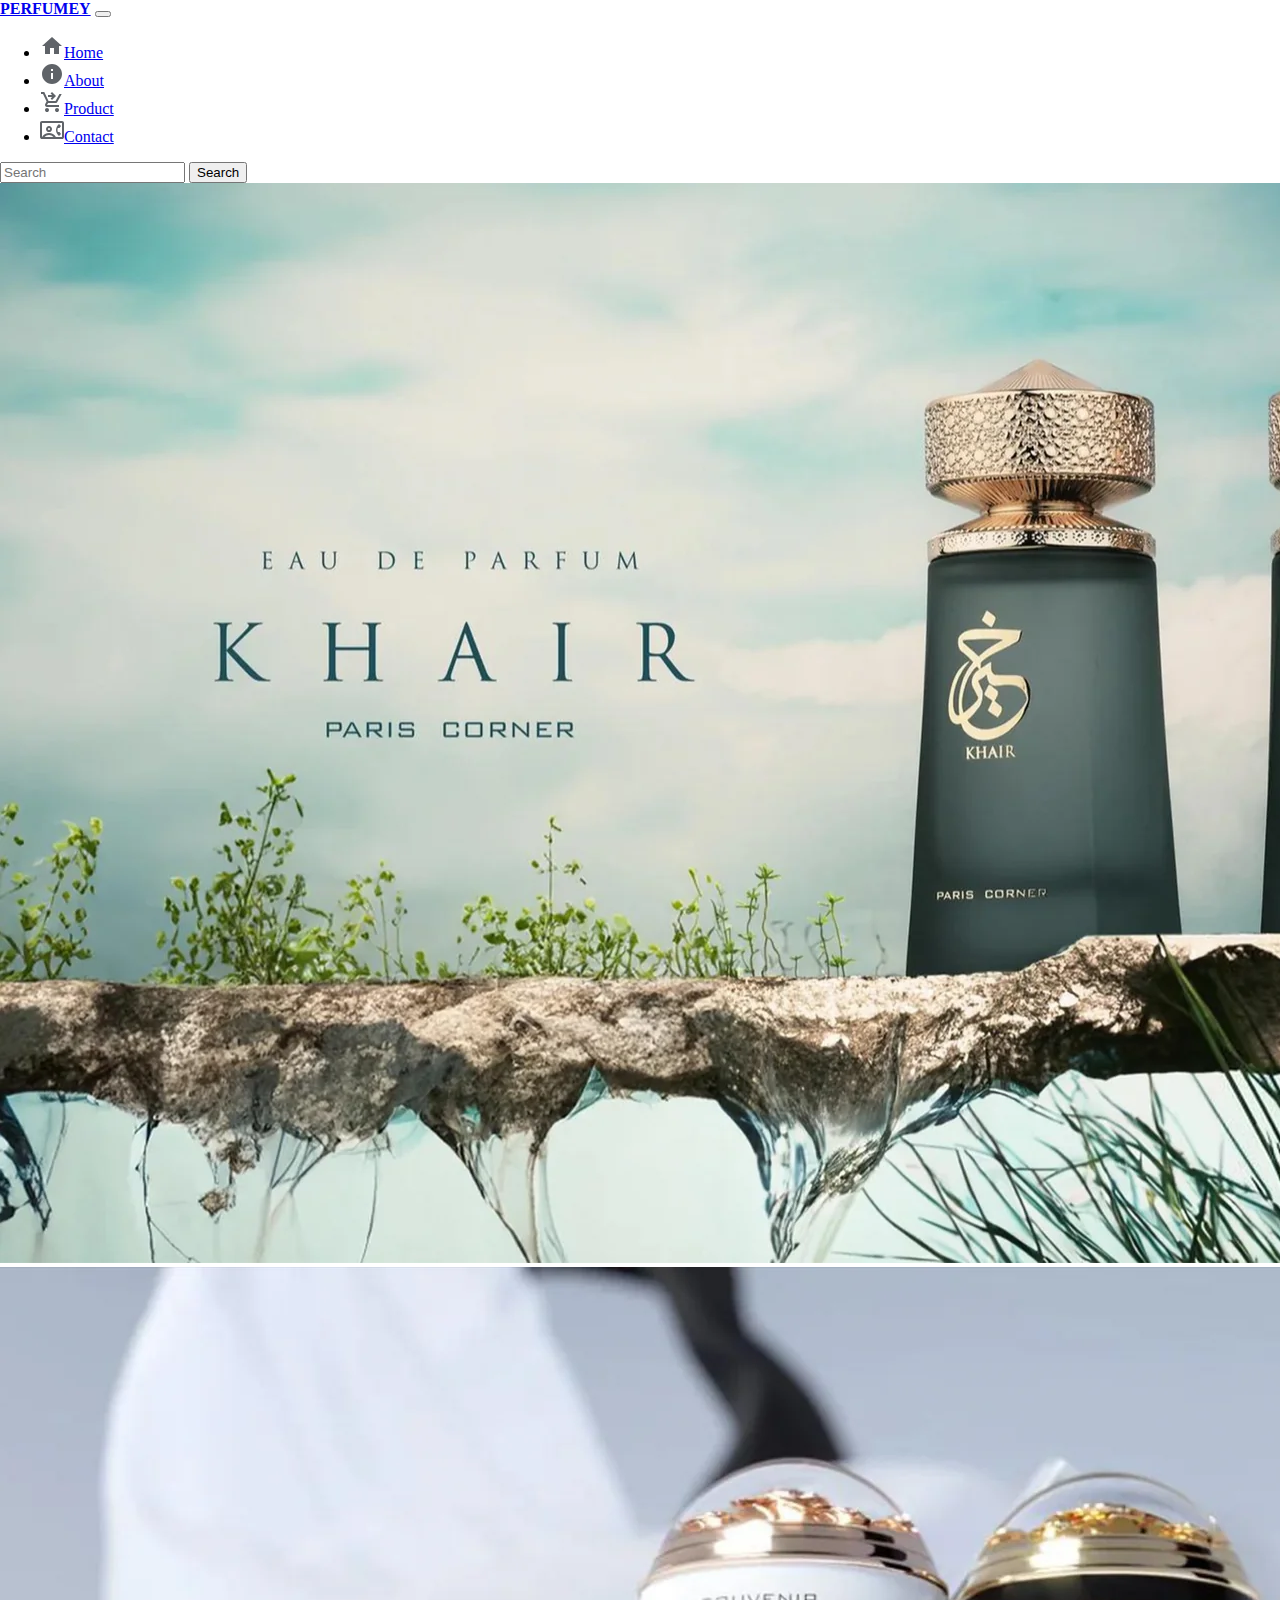
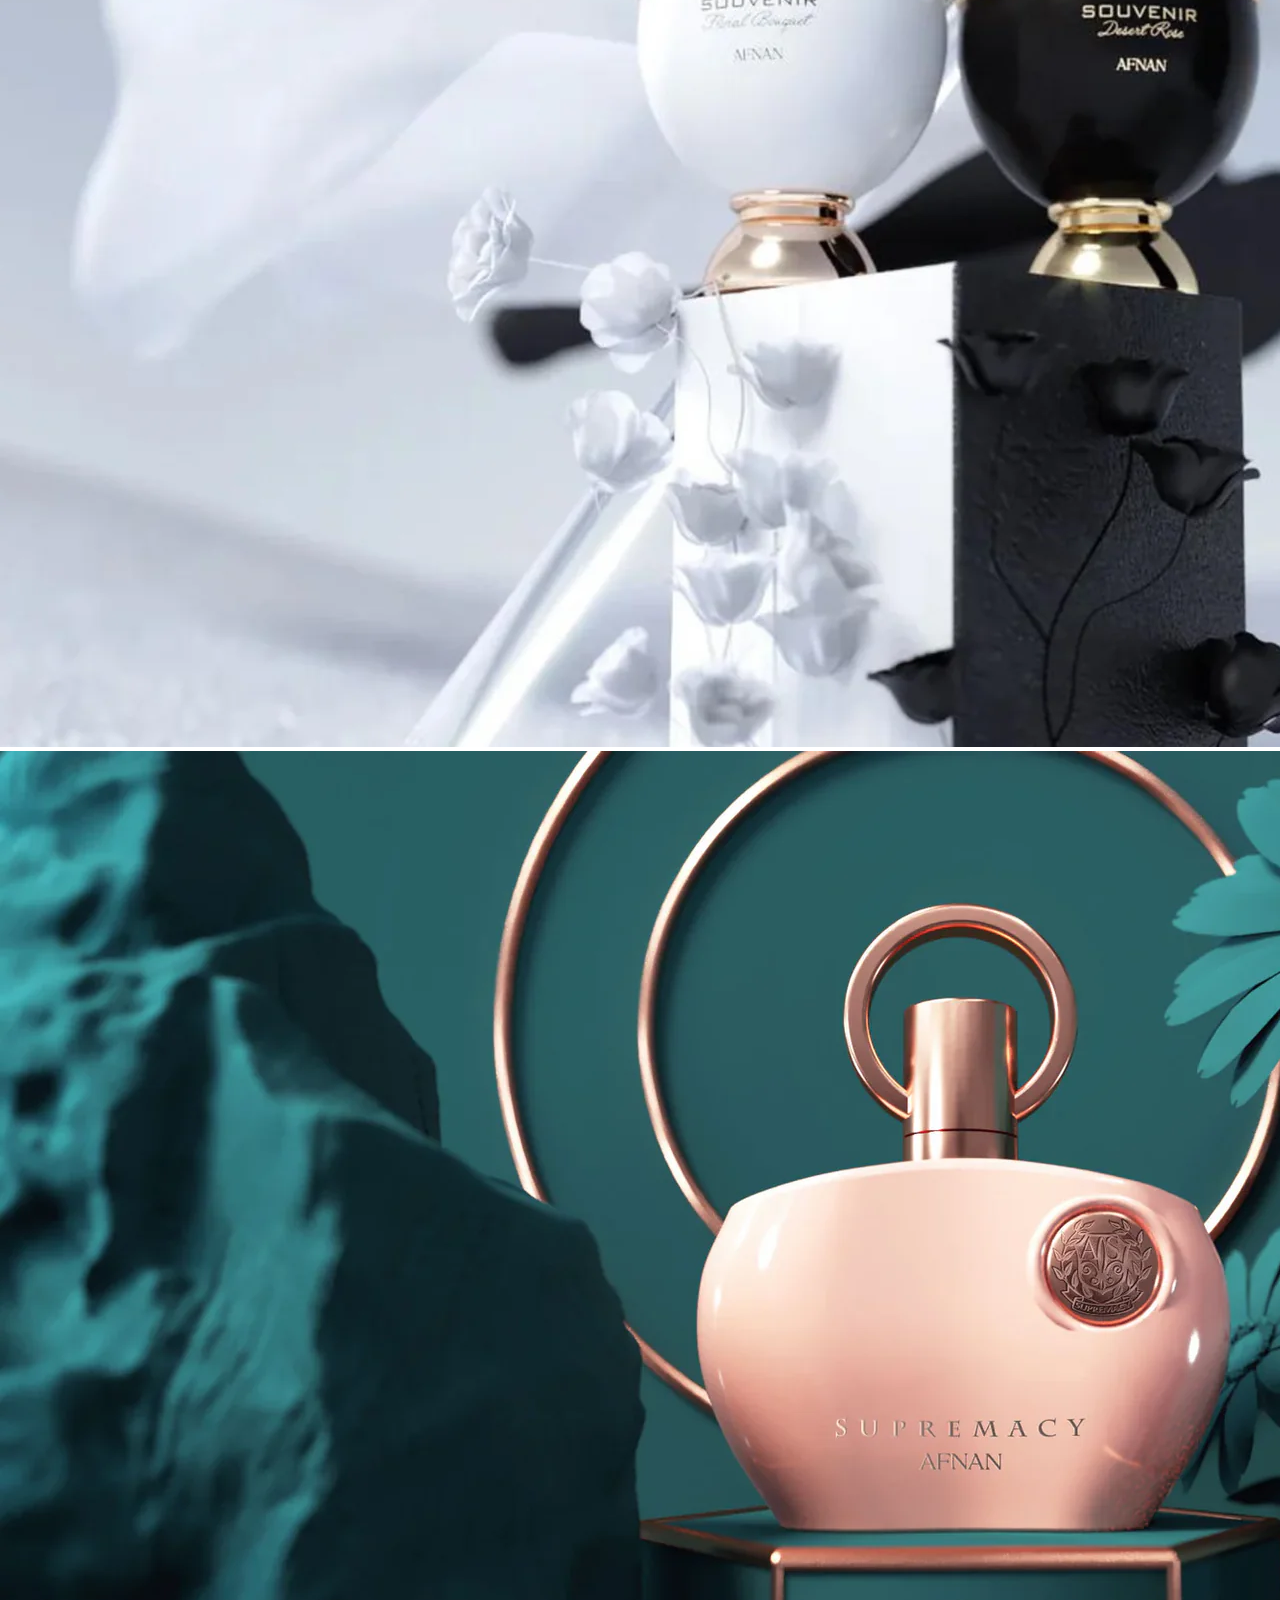
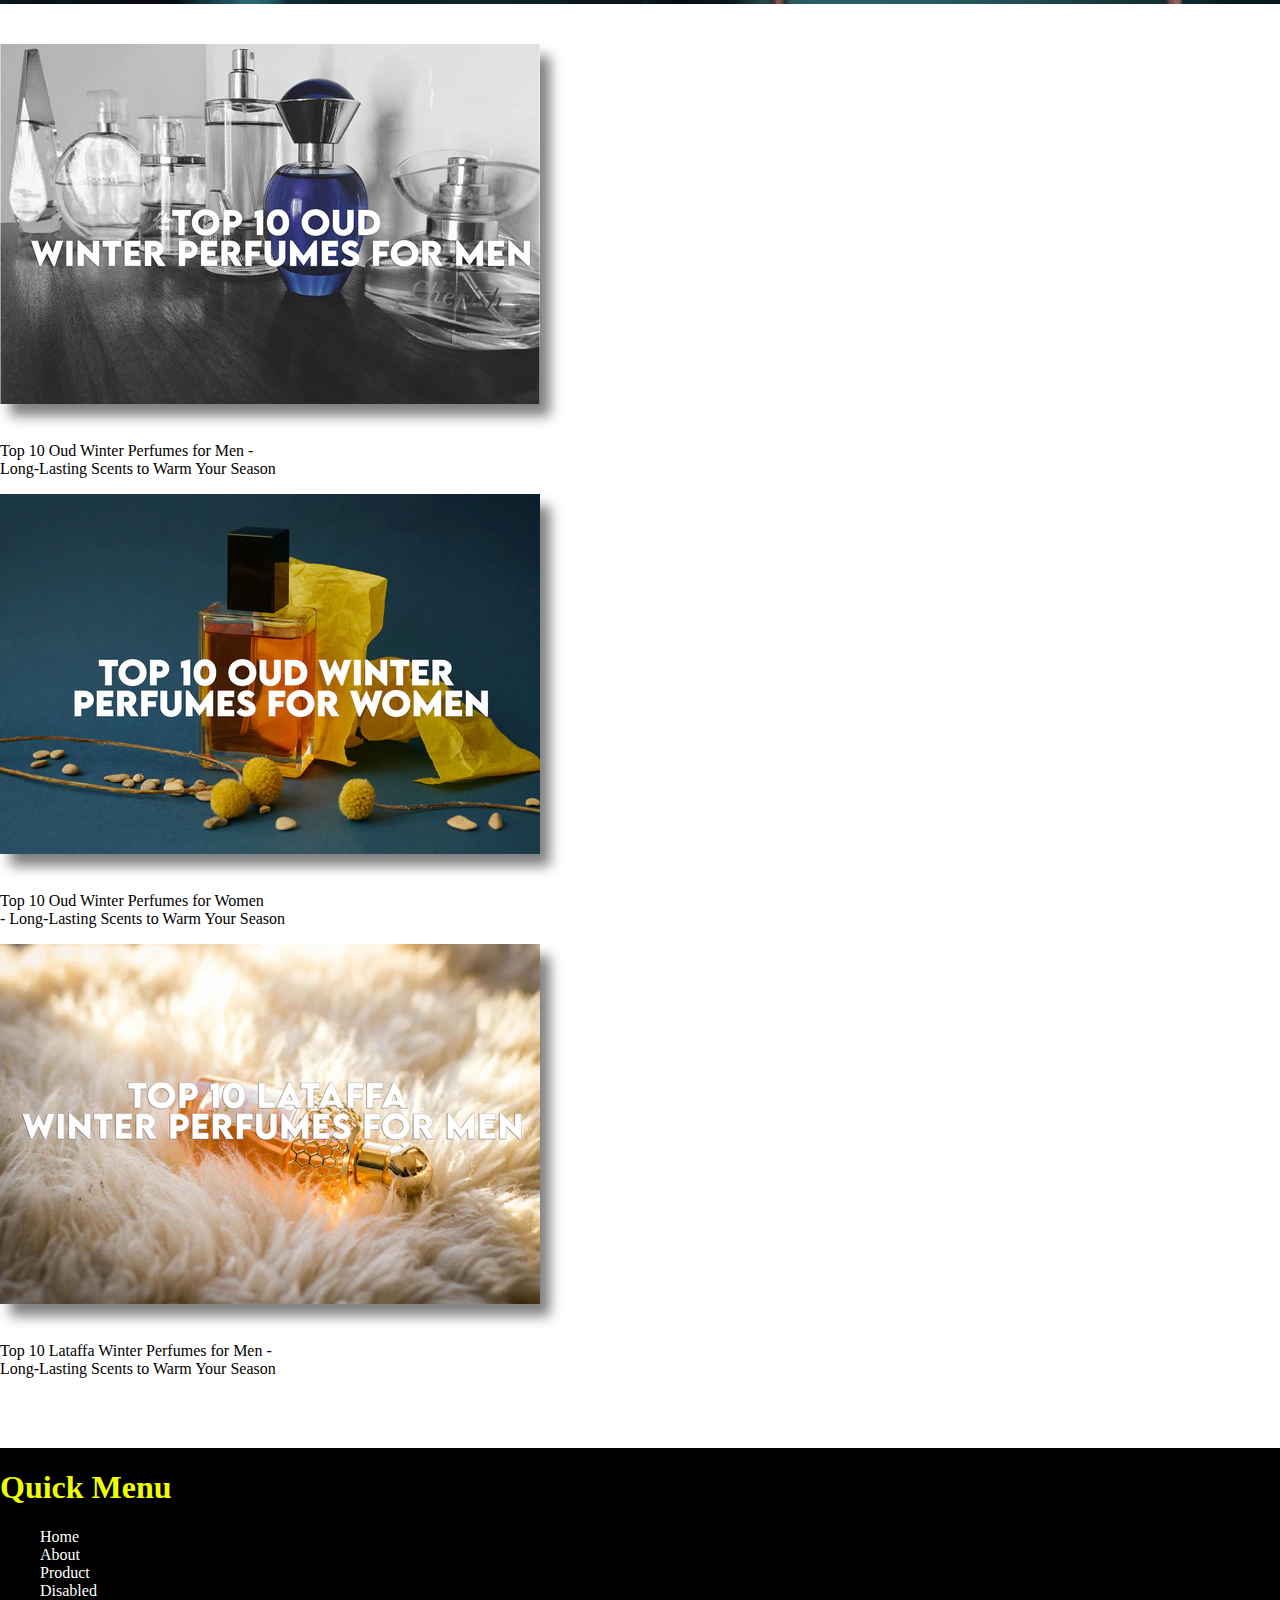
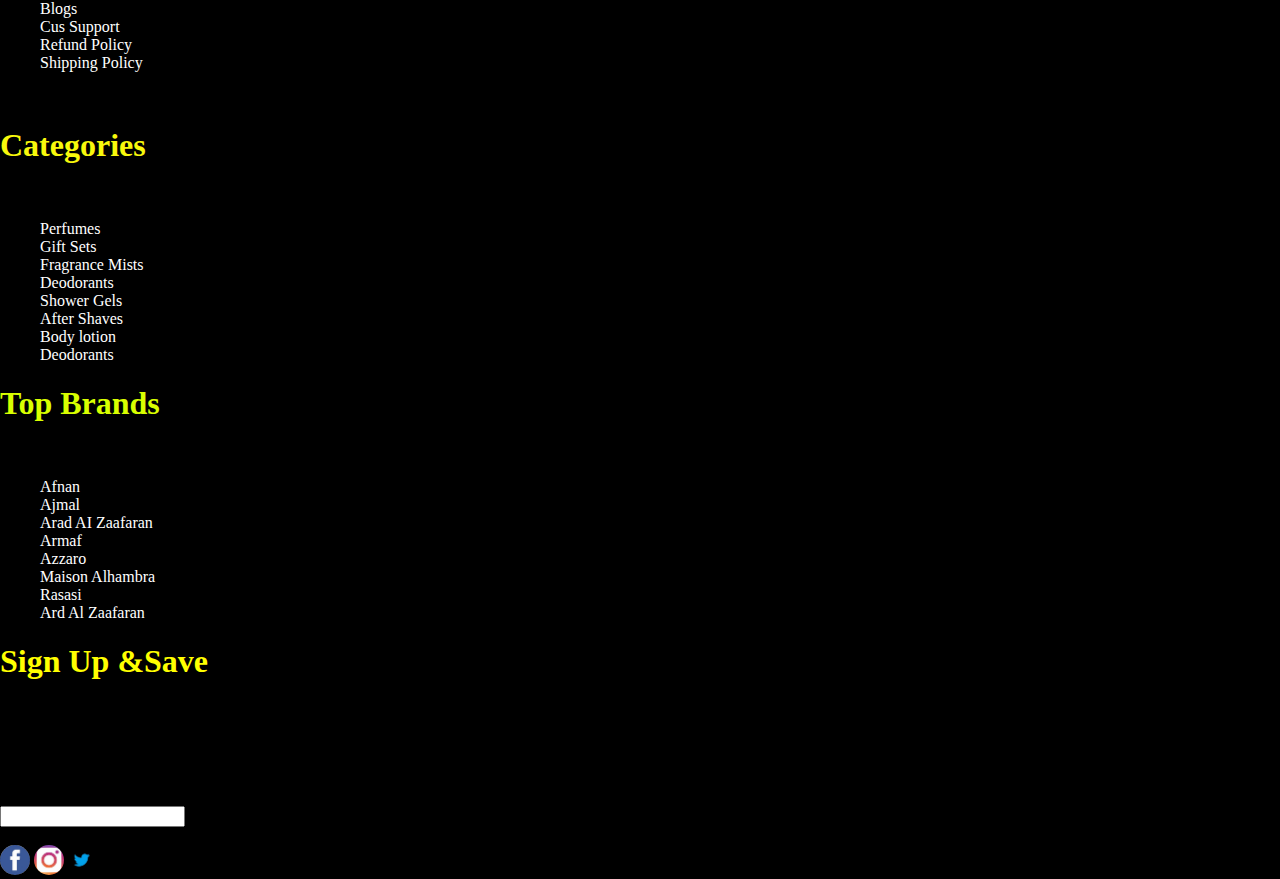
<file: New project -07/index.html>
<!DOCTYPE html>
<html lang="en">
<head>
  <meta charset="UTF-8">
  <meta name="viewport" content="width=device-width, initial-scale=1.0">
  <title>Document</title>
  <link rel="stylesheet" href="style.css">
  <link href="https://cdn.jsdelivr.net/npm/bootstrap@5.0.2/dist/css/bootstrap.min.css" rel="stylesheet" integrity="sha384-EVSTQN3/azprG1Anm3QDgpJLIm9Nao0Yz1ztcQTwFspd3yD65VohhpuuCOmLASjC" crossorigin="anonymous">
</head>
<body>
  <nav class="navbar navbar-expand-lg navbar-light bg-warning">
    <div class="container-fluid">
      <a class="navbar-brand" href="#" style="font-weight: bold;">PERFUMEY</a>
      <button class="navbar-toggler" type="button" data-bs-toggle="collapse" data-bs-target="#navbarSupportedContent" aria-controls="navbarSupportedContent" aria-expanded="false" aria-label="Toggle navigation">
        <span class="navbar-toggler-icon"></span>
      </button>
      <div class="collapse navbar-collapse" id="navbarSupportedContent">
        <ul class="navbar-nav me-auto mb-2 mb-lg-0">
          <li class="nav-item">
            <a class="nav-link active" aria-current="page" href="./index.html"><svg xmlns="http://www.w3.org/2000/svg" height="24px" viewBox="0 0 24 24" width="24px" fill="#5f6368"><path d="M0 0h24v24H0z" fill="none"/><path d="M10 20v-6h4v6h5v-8h3L12 3 2 12h3v8z"/></svg>Home</a>
          </li>
          <li class="nav-item">
            <a class="nav-link  active" href="./abou.html"><svg xmlns="http://www.w3.org/2000/svg" height="24px" viewBox="0 0 24 24" width="24px" fill="#5f6368"><path d="M0 0h24v24H0z" fill="none"/><path d="M12 2C6.48 2 2 6.48 2 12s4.48 10 10 10 10-4.48 10-10S17.52 2 12 2zm1 15h-2v-6h2v6zm0-8h-2V7h2v2z"/></svg>About</a>
          </li>
          <li class="nav-item">
            <a class="nav-link  active" href="./home.html"><svg xmlns="http://www.w3.org/2000/svg" height="24px" viewBox="0 -960 960 960" width="24px" fill="#5f6368"><path d="m480-560-56-56 63-64H320v-80h167l-64-64 57-56 160 160-160 160ZM280-80q-33 0-56.5-23.5T200-160q0-33 23.5-56.5T280-240q33 0 56.5 23.5T360-160q0 33-23.5 56.5T280-80Zm400 0q-33 0-56.5-23.5T600-160q0-33 23.5-56.5T680-240q33 0 56.5 23.5T760-160q0 33-23.5 56.5T680-80ZM40-800v-80h131l170 360h280l156-280h91L692-482q-11 20-29.5 31T622-440H324l-44 80h480v80H280q-45 0-68.5-39t-1.5-79l54-98-144-304H40Z"/></svg>Product</a>
          </li>
          </li>
          <li class="nav-item">
            <a class="nav-link  active" href="./contact.html" ><svg xmlns="http://www.w3.org/2000/svg" height="24px" viewBox="0 -960 960 960" width="24px" fill="#5f6368"><path d="M80-120q-33 0-56.5-23.5T0-200v-560q0-33 23.5-56.5T80-840h800q33 0 56.5 23.5T960-760v560q0 33-23.5 56.5T880-120H80Zm556-80h244v-560H80v560h4q42-75 116-117.5T360-360q86 0 160 42.5T636-200ZM360-400q50 0 85-35t35-85q0-50-35-85t-85-35q-50 0-85 35t-35 85q0 50 35 85t85 35Zm400 160 80-80-60-80h-66q-6-18-10-38.5t-4-41.5q0-21 4-40.5t10-39.5h66l60-80-80-80q-54 42-87 106.5T640-480q0 69 33 133.5T760-240Zm-578 40h356q-34-38-80.5-59T360-280q-51 0-97 21t-81 59Zm178-280q-17 0-28.5-11.5T320-520q0-17 11.5-28.5T360-560q17 0 28.5 11.5T400-520q0 17-11.5 28.5T360-480Zm120 0Z"/></svg>Contact</a>
          </li>
        </ul>
        <form class="d-flex">
          <input class="form-control me-2" type="search" placeholder="Search" aria-label="Search">
          <button class="btn btn-outline-success" type="submit">Search</button>
        </form>
      </div>
    </div>
  </nav>
  <div id="carouselExampleSlidesOnly" class="carousel slide" data-bs-ride="carousel">
    <div class="carousel-inner">
      <div class="carousel-item active">
        <img src="./img-4.webp" class="d-block w-100" alt="...">
      </div>
      <div class="carousel-item">
        <img src="./img-5.webp" class="d-block w-100" alt="...">
      </div>
      <div class="carousel-item">
        <img src="./img-20.webp" class="d-block w-100" alt="...">
      </div>
    </div>
  </div> <br> <br>
<div class="container">
  <div class="row">
    <div class="col-lg-4">
      <div class="image-container">
        <img src="./img-9.webp" alt="Example Image" class="img-fluid" id="shadow-1"> <br> <br>
        <p class="h4">Top 10 Oud Winter Perfumes for Men -  <br>Long-Lasting Scents to Warm Your Season</p>
      </div>
    </div>
    <div class="col-lg-4">
      <div class="image-container">
        <img src="./img-11.webp" alt="Example Image" class="img-fluid" id="shadow-2"> <br> <br>
        <p class="h4">Top 10 Oud Winter Perfumes for Women  <br>- Long-Lasting Scents to Warm Your Season</p>
      </div>
    </div>
    <div class="col-lg-4">
      <div class="image-container">
        <img src="./img-13.webp" alt="Example Image" class="img-fluid" id="shadow-3"> <br> <br>
        <p class="h4">Top 10 Lataffa Winter Perfumes for Men - <br> Long-Lasting Scents to Warm Your Season</p>
      </div>
    </div>
  </div>
</div>

  <br> <br> <br>
<footer class="footer">
  <div class="container">
    <div class="row">
      <div class="col-md-3">
        <div class="mt-4 p-5  text-white rounded">
          <h1 style="color: rgb(238, 255, 0);">Quick Menu</h1>
          <ul>
            <li><a href="#">Home</a></li>
            <li><a href="#">About</a></li>
            <li><a href="#">Product</a></li>
            <li><a href="#">Disabled</a></li>
            <li><a href="#">Blogs</a></li>
            <li><a href="#">Cus Support</a></li>
            <li><a href="#">Refund Policy</a></li>
            <li><a href="#">Shipping Policy</a></li>
          </ul>
        </div>
      </div> <br> 
      <div class="col-md-3">
        <div class="mt-4 p-5  text-white rounded">
          <h1 style="color: rgb(248, 248, 12);">Categories</h1> <br>
          <ul>
            <li><a href="#">Perfumes</a></li>
            <li><a href="#">Gift Sets</a></li>
            <li><a href="#">Fragrance Mists</a></li>
            <li><a href="#">Deodorants</a></li>
            <li><a href="#">Shower Gels</a></li>
            <li><a href="#">After Shaves</a></li>
            <li><a href="#">Body lotion</a></li>
            <li><a href="#">Deodorants</a></li>
          </ul>
        </div>
      </div>
      <div class="col-md-3">
        <div class="mt-4 p-5  text-white rounded">
          <h1 style="color: rgb(217, 255, 0);">Top Brands</h1> <br> 
          <ul>
            <li><a href="#">Afnan</a></li>
            <li><a href="#">Ajmal</a></li>
            <li><a href="#">Arad AI Zaafaran</a></li>
            <li><a href="#">Armaf</a></li>
            <li><a href="#">Azzaro</a></li>
            <li><a href="#">Maison Alhambra</a></li>
            <li><a href="#">Rasasi</a></li>
            <li><a href="#">Ard Al Zaafaran</a></li>
          </ul>
        </div>
      </div>
      <div class="col-md-3">
        <div class="mt-4 p-5  text-white rounded">
          <h1 style="color: rgb(255, 255, 0);">Sign Up &Save</h1> <br>
          <p style="font-weight: 600;">Subscribe to get special <br> offers and free giveaways <br> and once-in-a-lifetime deals</p>
          <input type="search"> <br> <br>
          <img src="./img-18.jpg" alt="" id="img-14"> 
          <img src="./img-15.jpg" alt="" id="img-15"> 
          <img src="./img-17.jpg" alt="" id="img-17">
        </div>
      </div>
    </div>
  </div>
</footer>

  <script src="https://cdn.jsdelivr.net/npm/@popperjs/core@2.9.2/dist/umd/popper.min.js" integrity="sha384-IQsoLXl5PILFhosVNubq5LC7Qb9DXgDA9i+tQ8Zj3iwWAwPtgFTxbJ8NT4GN1R8p" crossorigin="anonymous"></script>
<script src="https://cdn.jsdelivr.net/npm/bootstrap@5.0.2/dist/js/bootstrap.min.js" integrity="sha384-cVKIPhGWiC2Al4u+LWgxfKTRIcfu0JTxR+EQDz/bgldoEyl4H0zUF0QKbrJ0EcQF" crossorigin="anonymous"></script>
  
</body>
</html>
</file>
<file: New project -07/style.css>
body{
    margin: 0;
}
.footer{
    display: flex;
    background-color: black;
   
}

.footer ul li{
    list-style-type: none;


}
.footer ul li a{
    text-decoration: none;
    color: white;
}
ul li a:hover{
    color: rgb(243, 55, 55);
}
#img-14 {
    width: 30px;
  height: 30px;
  border-radius: 50%;
}
#img-15{
    width: 30px;
    height: 30px;
    border-radius: 50%;
}
#img-17{
    width: 30px;
    height: 30px;
    border-radius: 50%;
}
#shadow-1{
    box-shadow: 10px 12px 12px gray;
}
#shadow-2{
    box-shadow: 10px 12px 12px gray;
}
#shadow-3{
    box-shadow: 10px 12px 12px gray;
}

@media screen and (max-width:576px){
    .footer::before{
           content: ;
    }
}
.container{
    display: flex;
}
</file>
